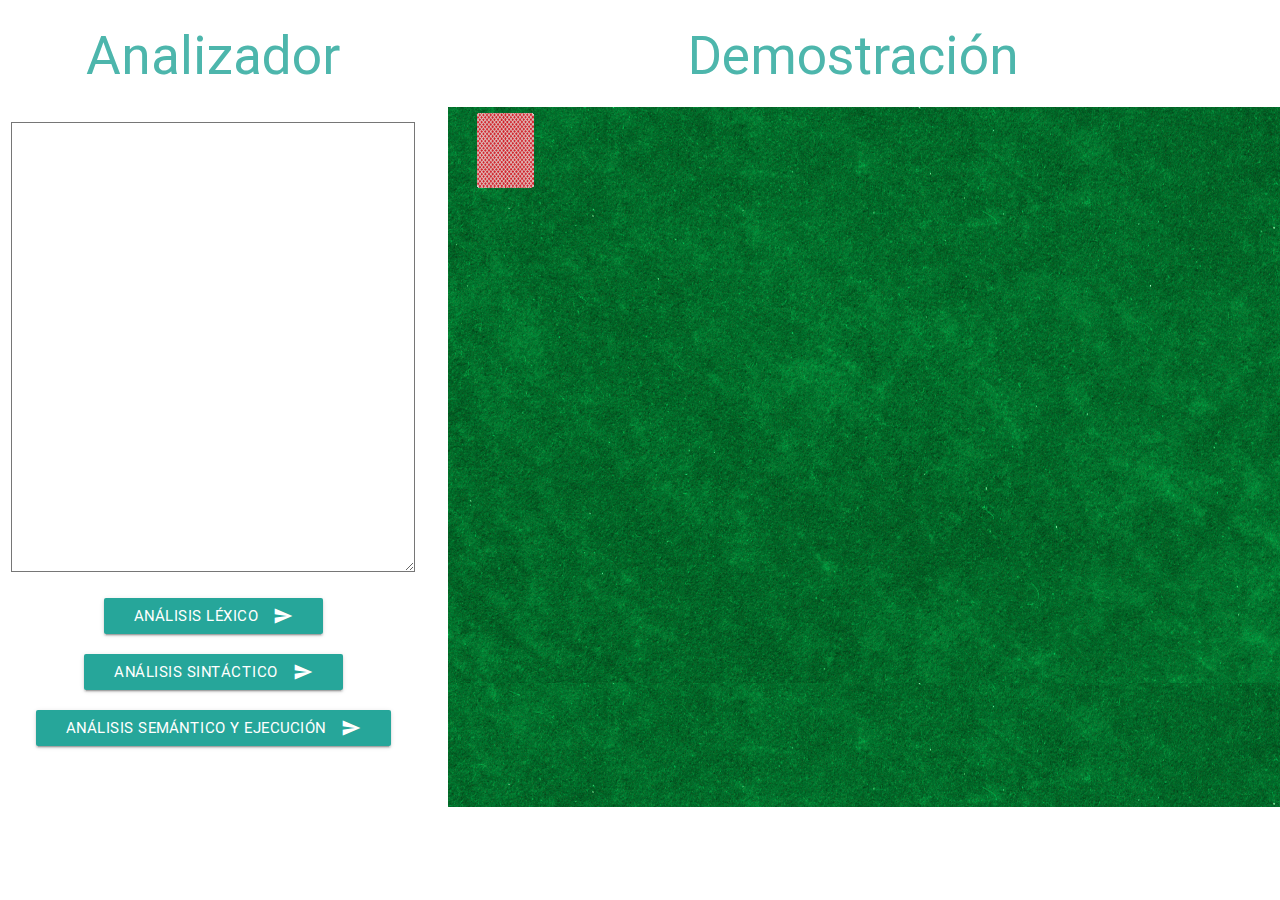
<file: index.html>
<!DOCTYPE html>
<html>

<head>
    <meta charset="utf-8">
    <title>Analizador léxico</title>
    <link href="https://fonts.googleapis.com/icon?family=Material+Icons" rel="stylesheet">
    <link href="css/materialize.css" type="text/css" rel="stylesheet" media="screen,projection" />
    <link rel="stylesheet" href="css/style.css">

    <script type="text/javascript" src="/js/phaser/phaser.min.js"></script>
    <script type="text/javascript" src="/js/phaser/game.js"></script>

    <meta name="viewport" content="width=device-width, initial-scale=1.0" />
    <meta name="apple-mobile-web-app-capable" content="yes" />
    <meta name="apple-mobile-web-app-status-bar-style" content="black" />
    <meta name="HandheldFriendly" content="true" />
    <meta name="mobile-web-app-capable" content="yes" />

    <meta name="viewport" content="width=device-width, initial-scale=1.0" />

</head>

<body>
    <div class="row">
        <div class="container col s12 m4">
            <h2 class="teal-text text-lighten-2 center">Analizador</h2>
            <div class="row">
                <form class="col s12">
                    <div class="row">
                        <div class="input-field col s12">
                            <!-- <div contenteditable="true" id="textarea1" class="context" style="padding-left: 35px; padding-top: 10px;" ></div>  -->
                            <textarea id="textarea1"  style="padding-left: 35px; padding-top: 10px;"></textarea>
                        </div>
                    </div>
                </form>
                <div class="row">
                    <center>
                        <button class="btn waves-effect waves-light" onclick="analyze()">Análisis léxico
                            <i class="material-icons right">send</i>
                        </button>
                    </center>
                </div>

                <div class="row">
                    <center>
                        <button class="btn waves-effect waves-light" onclick="program()">Análisis sintáctico
                            <i class="material-icons right">send</i>

                        </button>
                    </center>
                </div>




                <div class="row">
                    <center>
                        <button class="btn waves-effect waves-light" onclick="execute(true)">Análisis semántico y ejecución
                            <i class="material-icons right">send</i>

                        </button>
                    </center>
                </div>

                <form class="col s12 m8">
                    <div class="row">
                        <div id="feedback" class="input-field col s12">
                            <div  id="feedbackText" class="context" style="padding-left: 35px; padding-top: 10px;" ></div>
                        </div>
                    </div>
                </form>
            </div>
        </div>

        <div class="container col s12 m8">
            <h2 class="teal-text text-lighten-2 center">Demostración</h2>
            <center>

            <div class="row">
                <as id="phaser-cards"></as>
            </center>

            </div>
        </div>
    </div>


    <script type="text/javascript" src="https://code.jquery.com/jquery-2.1.1.min.js"></script>
    <script type="text/javascript" src="js/materialize.js"></script>
    <script type="text/javascript" src="js/init.js"></script>
    <script type="text/javascript" src="js/analizador.js"></script>
    <script type="text/javascript" src="js/syntactic.js"></script>
    <script type="text/javascript" src="js/codigoIntermedio.js"></script>
    <script type="text/javascript" src="js/execute.js"></script>
    <script type="text/javascript" src="js/mark/mark.min.js"></script>
</body>

</html>
</file>
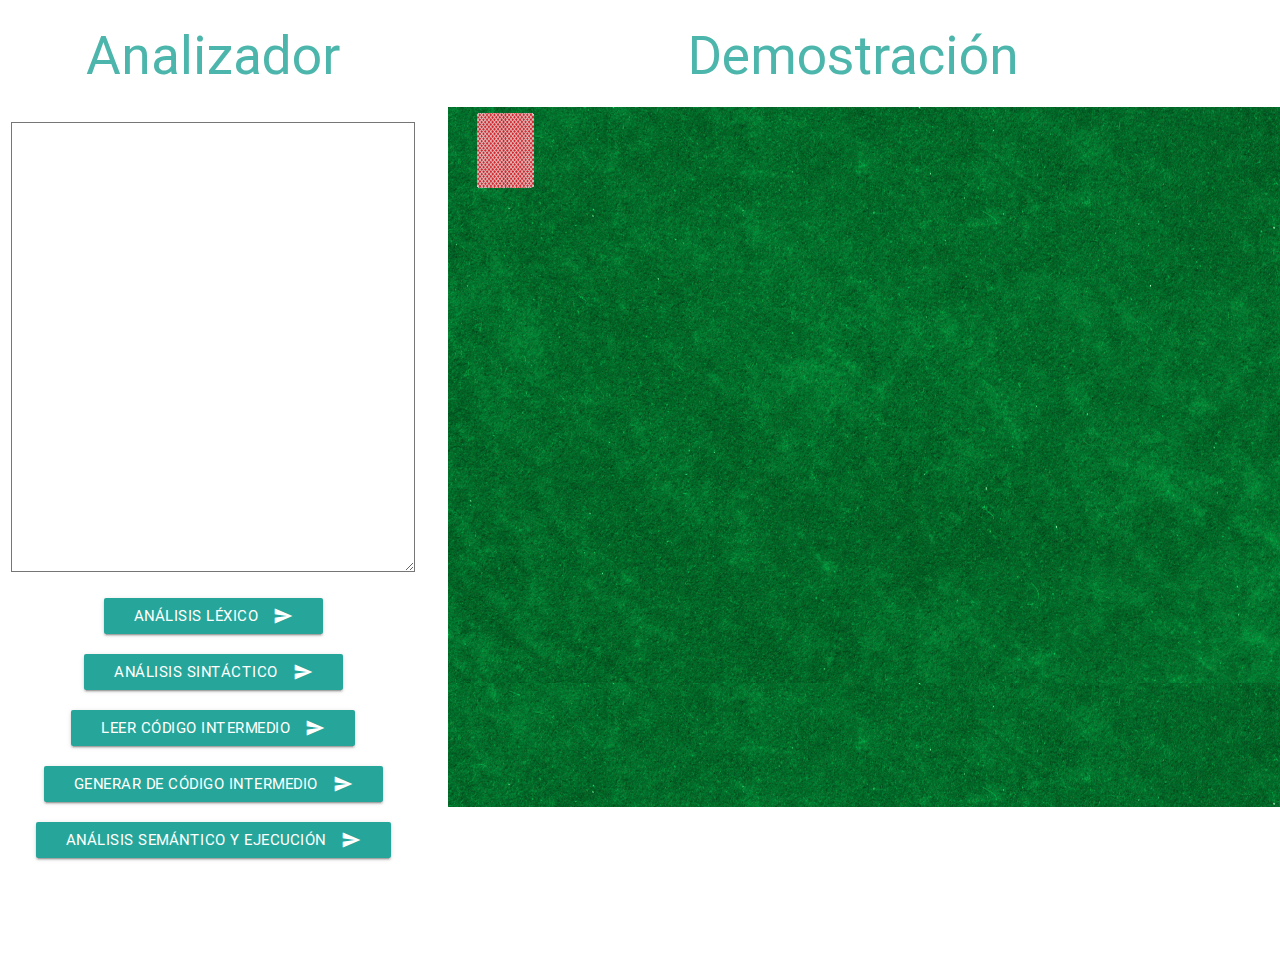
<file: index2.html>
<!DOCTYPE html>
<html>

<head>
    <meta charset="utf-8">
    <title>Analizador léxico</title>
    <link href="https://fonts.googleapis.com/icon?family=Material+Icons" rel="stylesheet">
    <link href="css/materialize.css" type="text/css" rel="stylesheet" media="screen,projection" />
    <link rel="stylesheet" href="css/style.css">

    <script type="text/javascript" src="/js/phaser/phaser.min.js"></script>
    <script type="text/javascript" src="/js/phaser/game.js"></script>

    <meta name="viewport" content="width=device-width, initial-scale=1.0" />
    <meta name="apple-mobile-web-app-capable" content="yes" />
    <meta name="apple-mobile-web-app-status-bar-style" content="black" />
    <meta name="HandheldFriendly" content="true" />
    <meta name="mobile-web-app-capable" content="yes" />

    <meta name="viewport" content="width=device-width, initial-scale=1.0" />

</head>

<body>
    <div class="row">
        <div class="container col s12 m4">
            <h2 class="teal-text text-lighten-2 center">Analizador</h2>
            <div class="row">
                <form class="col s12">
                    <div class="row">
                        <div class="input-field col s12">
                            <!-- <div contenteditable="true" id="textarea1" class="context" style="padding-left: 35px; padding-top: 10px;" ></div>  -->
                            <textarea id="textarea1"  style="padding-left: 35px; padding-top: 10px;"></textarea>
                        </div>
                    </div>
                </form>
                <div class="row">
                    <center>
                        <button class="btn waves-effect waves-light" onclick="analyze()">Análisis léxico
                            <i class="material-icons right">send</i>
                        </button>
                    </center>
                </div>

                <div class="row">
                    <center>
                        <button class="btn waves-effect waves-light" onclick="program()">Análisis sintáctico
                            <i class="material-icons right">send</i>

                        </button>
                    </center>
                </div>


                <div class="row">
                    <center>
                        <button class="btn waves-effect waves-light" onclick="leerCodigoIntermedio()">Leer código intermedio
                            <i class="material-icons right">send</i>

                        </button>
                    </center>
                </div>

                <div class="row">
                    <center>
                        <button class="btn waves-effect waves-light" onclick="programa(true)">Generar de código intermedio
                            <i class="material-icons right">send</i>

                        </button>
                    </center>
                </div>

                <div class="row">
                    <center>
                        <button class="btn waves-effect waves-light" onclick="execute(false)">Análisis semántico y ejecución
                            <i class="material-icons right">send</i>

                        </button>
                    </center>
                </div>

                <form class="col s12 m8">
                    <div class="row">
                        <div id="feedback" class="input-field col s12">
                            <div  id="feedbackText" class="context" style="padding-left: 35px; padding-top: 10px;" ></div>
                        </div>
                    </div>
                </form>
            </div>
        </div>

        <div class="container col s12 m8">
            <h2 class="teal-text text-lighten-2 center">Demostración</h2>

            <div class="row">
                <as id="phaser-cards"></as>

            </div>
        </div>
    </div>


    <script type="text/javascript" src="https://code.jquery.com/jquery-2.1.1.min.js"></script>
    <script type="text/javascript" src="js/materialize.js"></script>
    <script type="text/javascript" src="js/init.js"></script>
    <script type="text/javascript" src="js/analizador.js"></script>
    <script type="text/javascript" src="js/syntactic.js"></script>
    <script type="text/javascript" src="js/codigoIntermedio.js"></script>
    <script type="text/javascript" src="js/execute.js"></script>
    <script type="text/javascript" src="js/mark/mark.min.js"></script>
</body>

</html>
</file>
<file: css/style.css>
textarea{
    background: url(http://i.imgur.com/2cOaJ.png);
    background-attachment: local;
    background-repeat: no-repeat;
    font-size: 11.45px;
    height: 450px;
}

.context{
    background: url(http://i.imgur.com/2cOaJ.png);
    background-attachment: local;
    background-repeat: no-repeat;
    font-size: 11.45px;
    height: 450px;
}

/*center canvas*/
/*canvas { background: black;     top: 1%;     left: 1%;     }  }
#zip {     top: 50%;     left: 200px;     position: absolute;}
#container {     top: 5%;     left: 300px;     position: absolute;}
*/
canvas {
    height: 700px;
    width: 900px;
    background:black;
    left: 35%;
    position: absolute;
 }
#zip {     top: 50%;     left: 200px;     position: absolute;}
#container {     top: 90%;     left: 50%;     position: absolute;}
</file>
